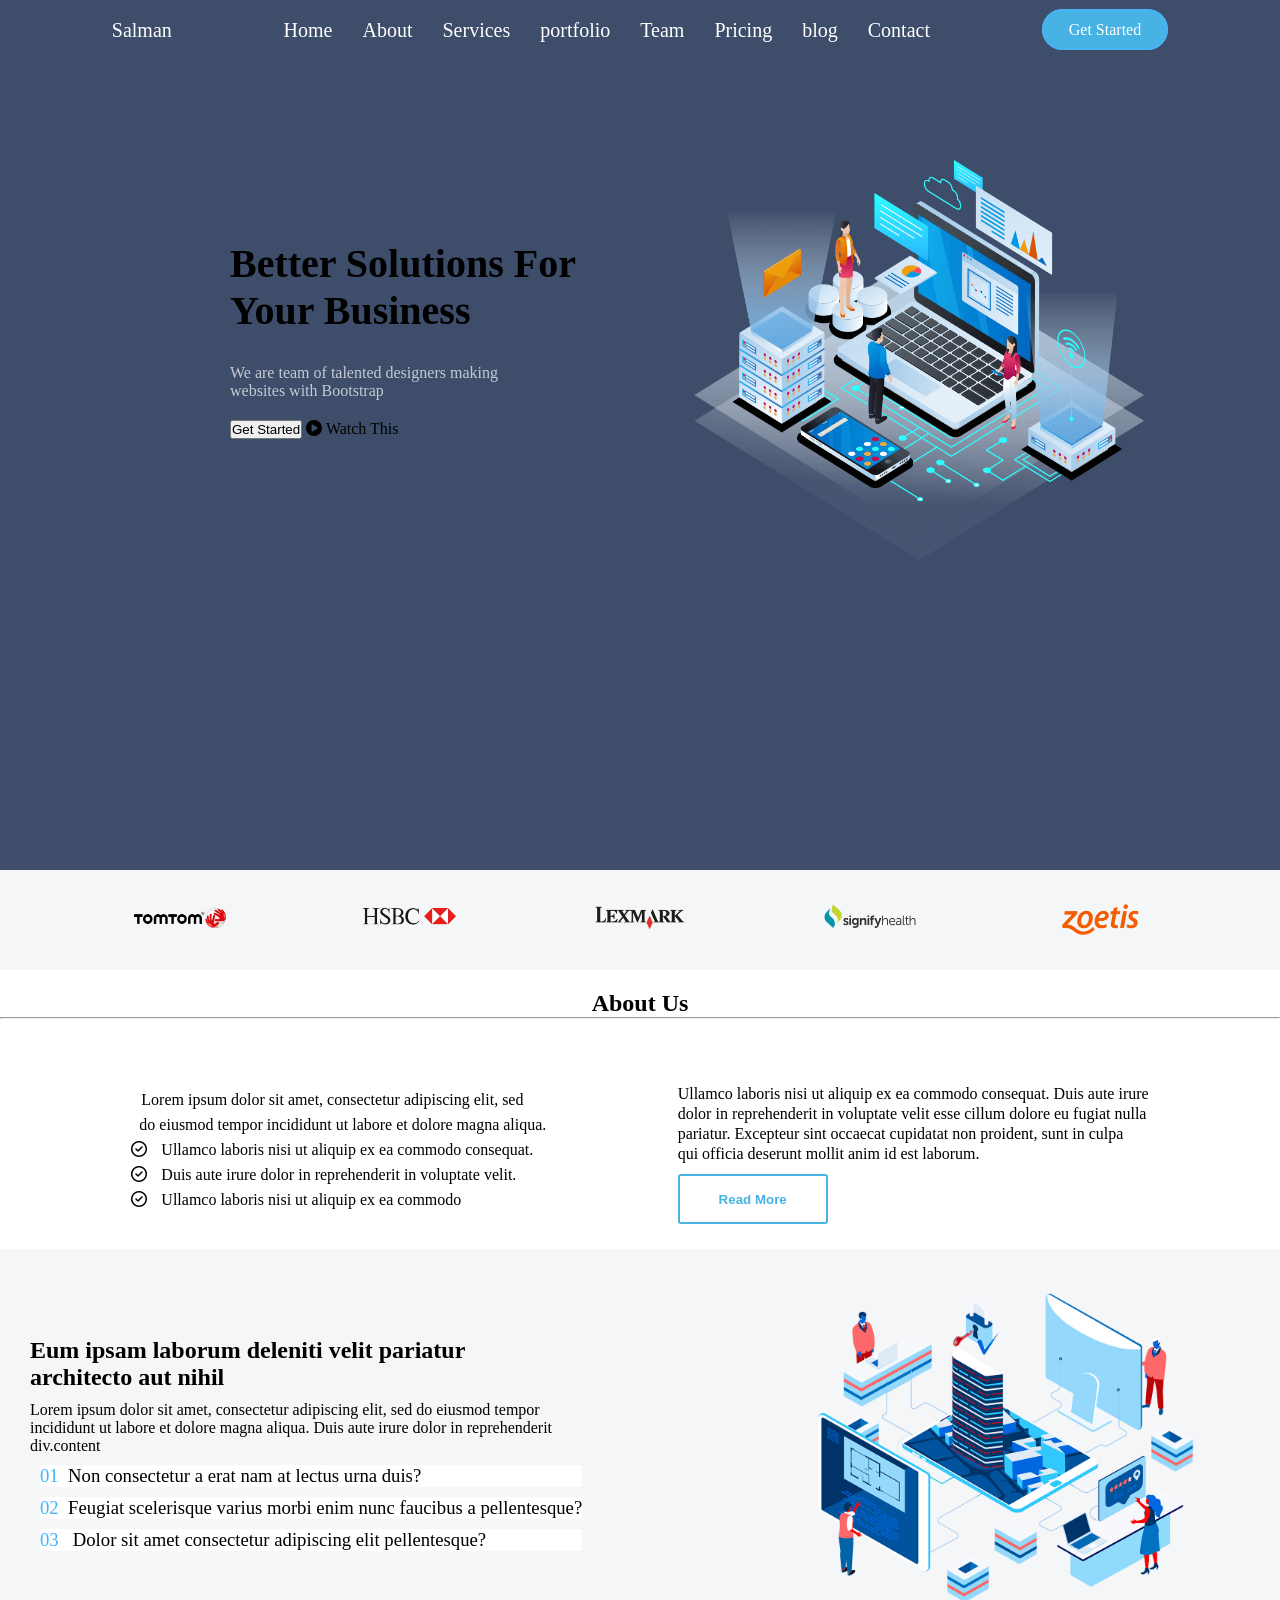
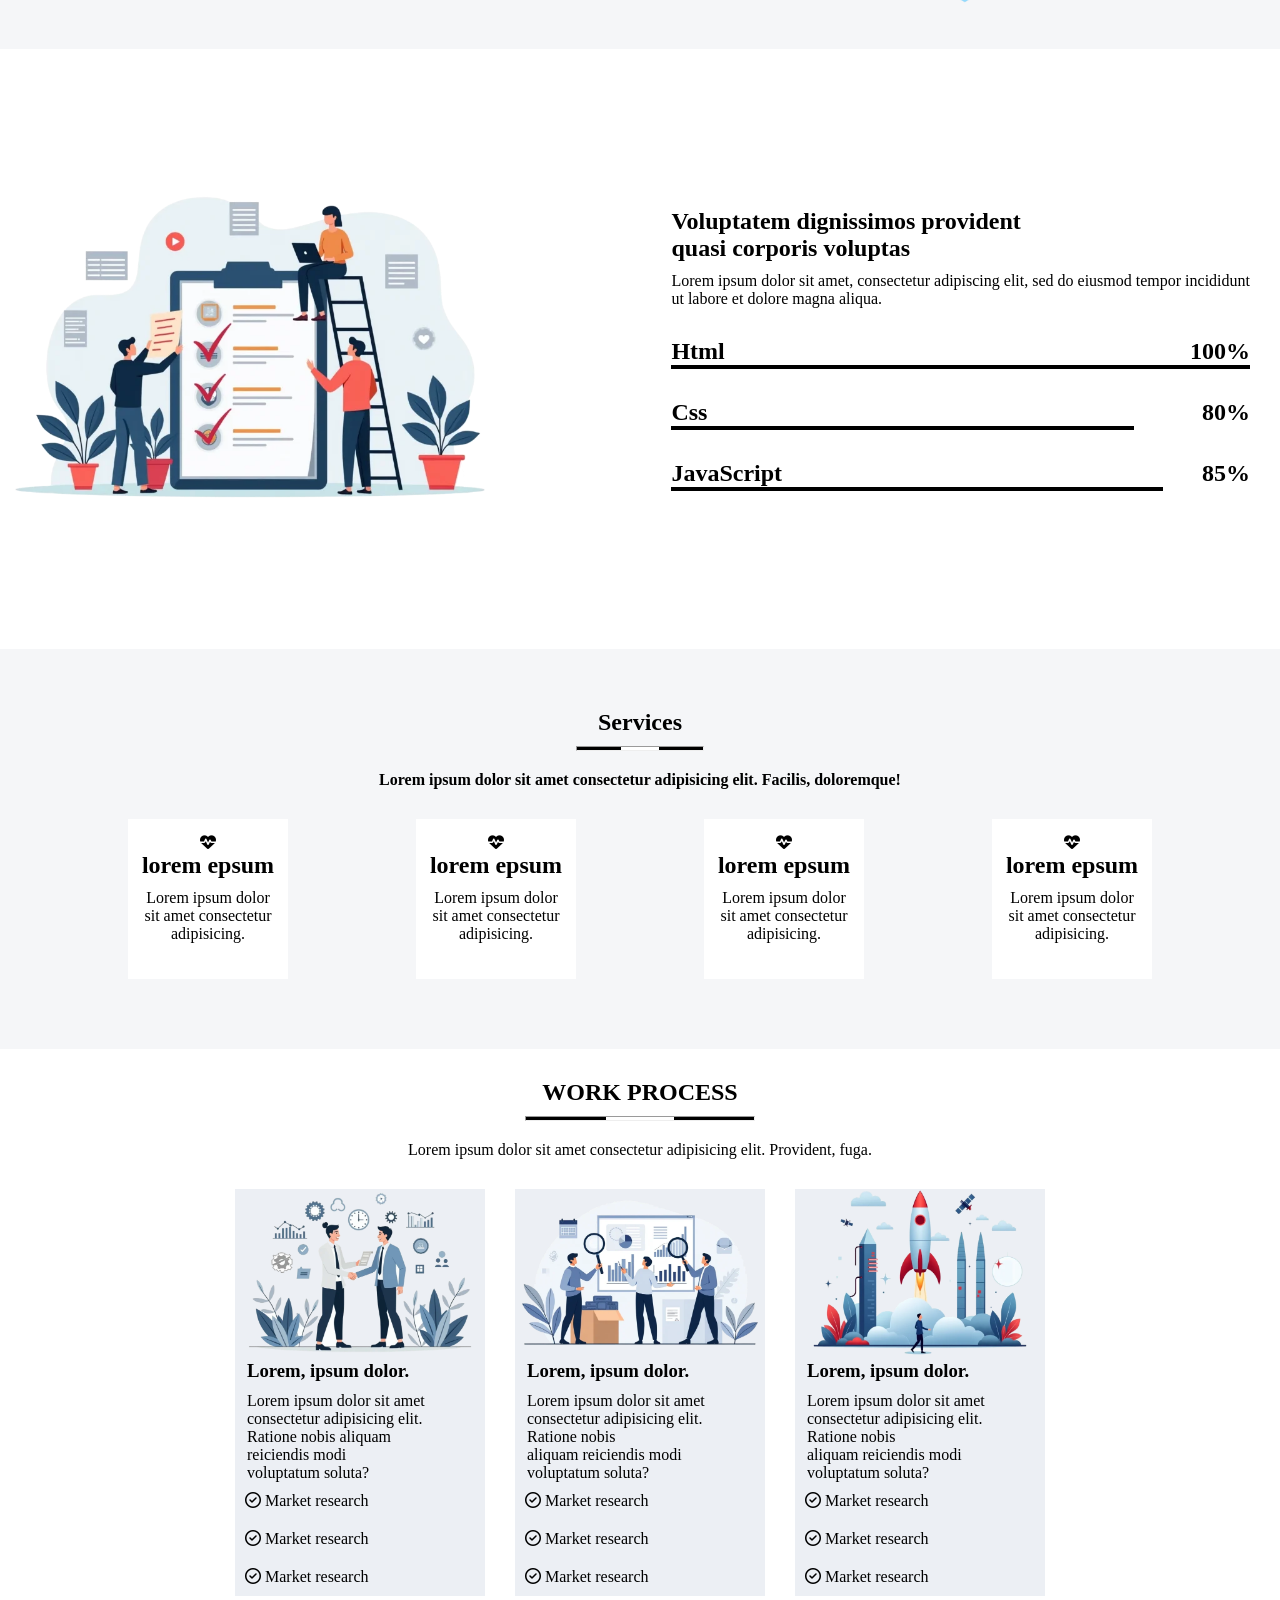
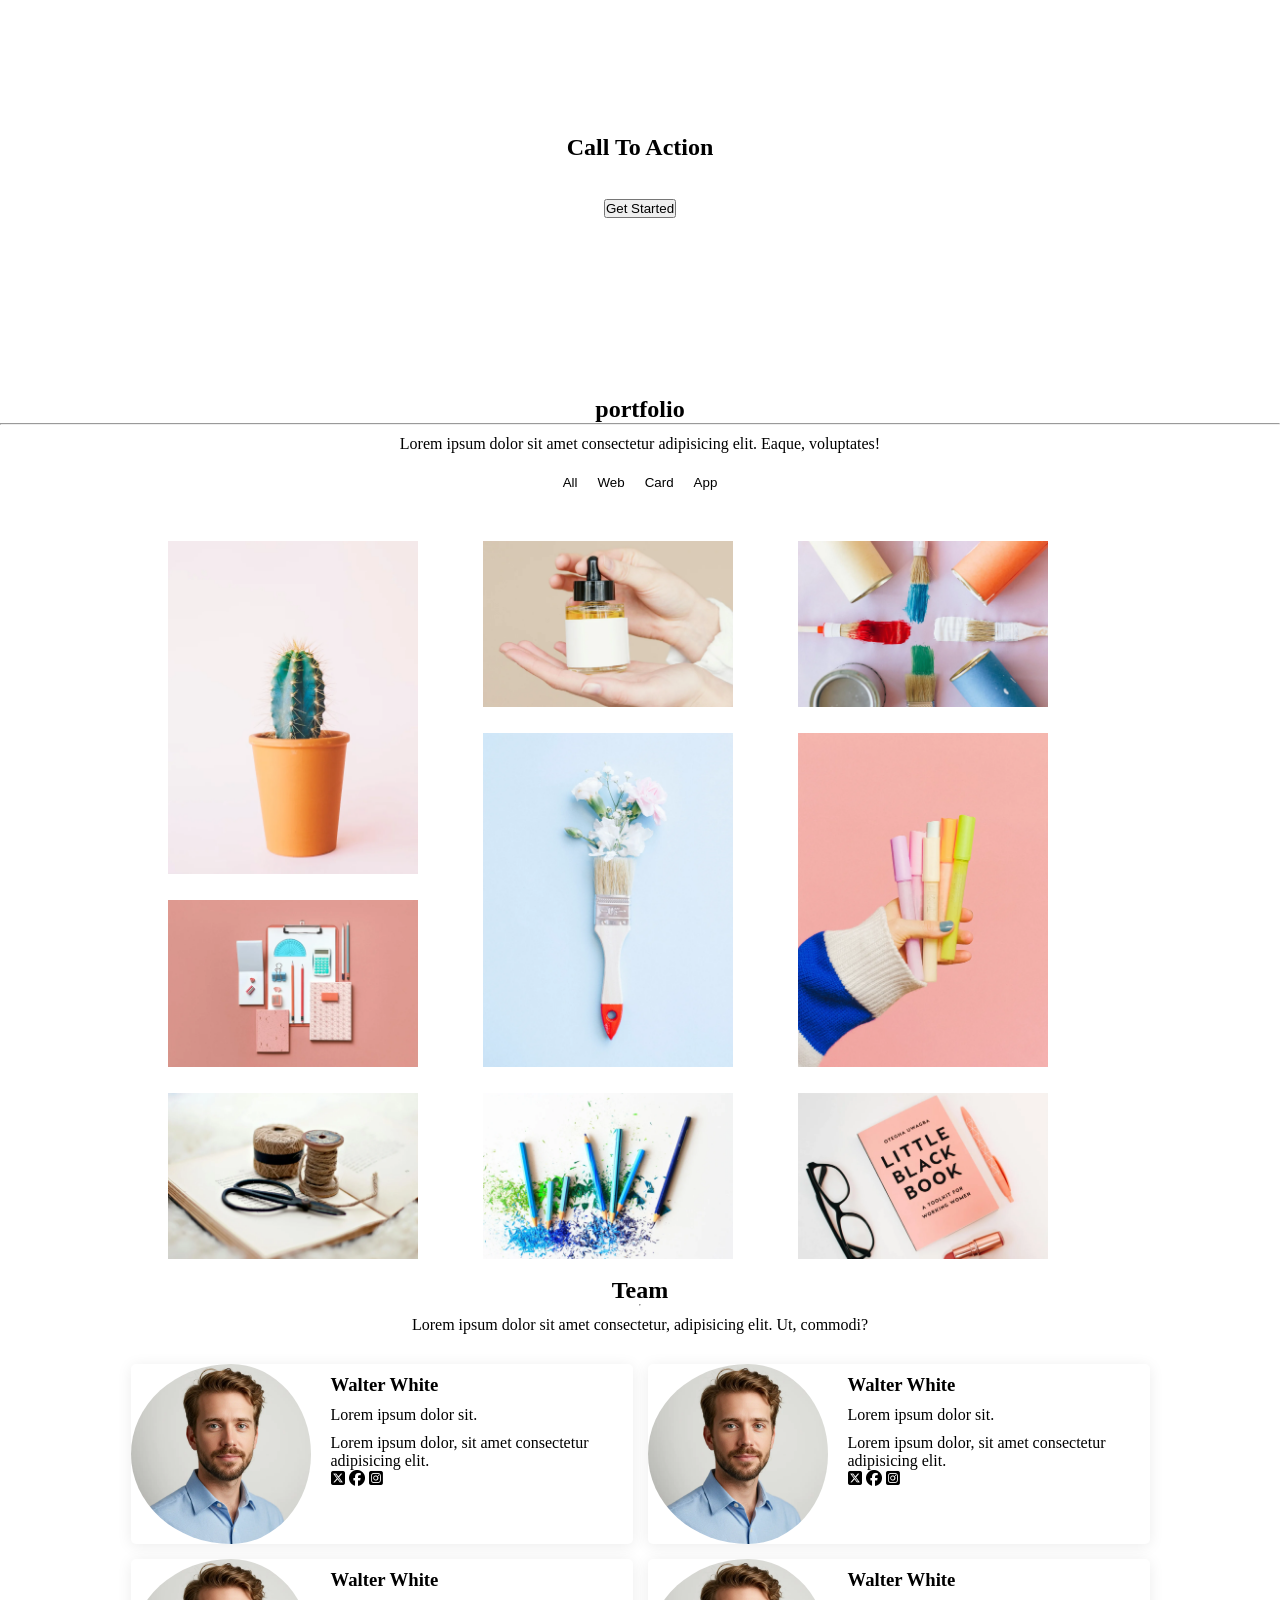
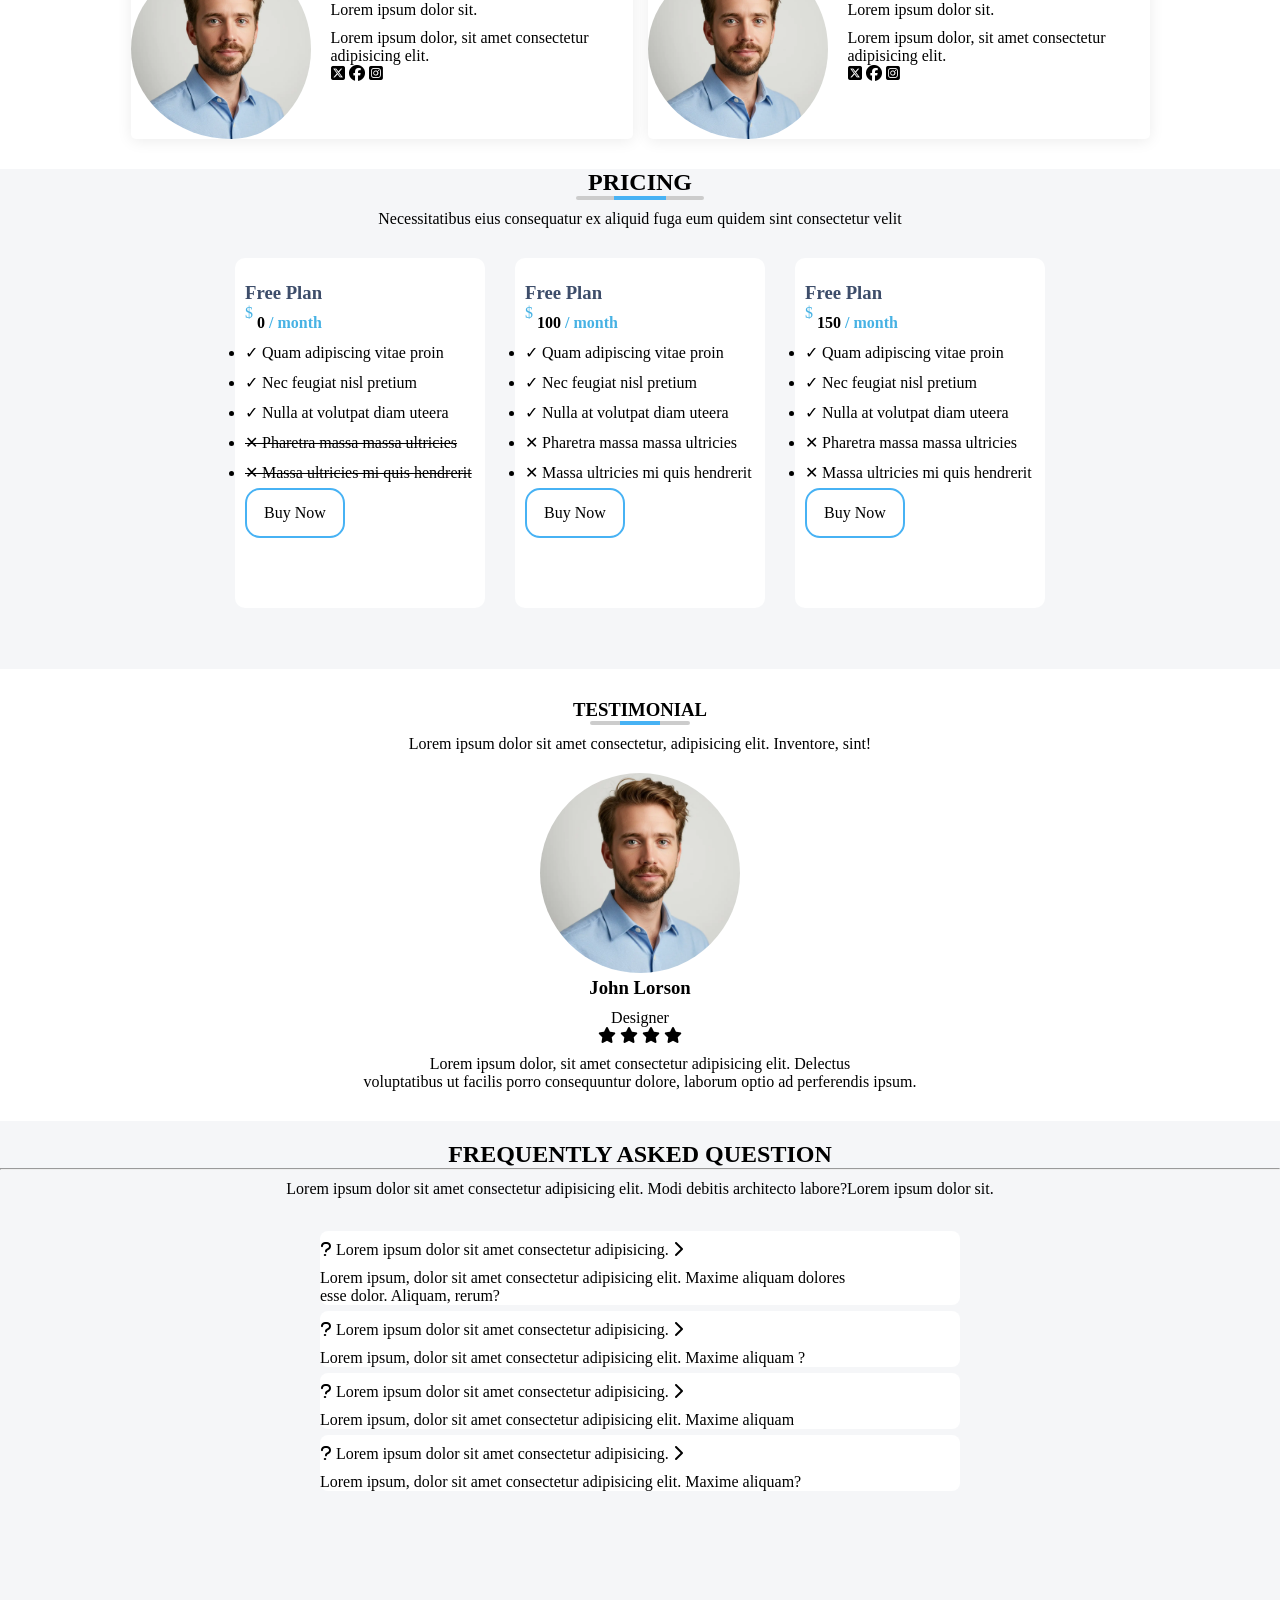
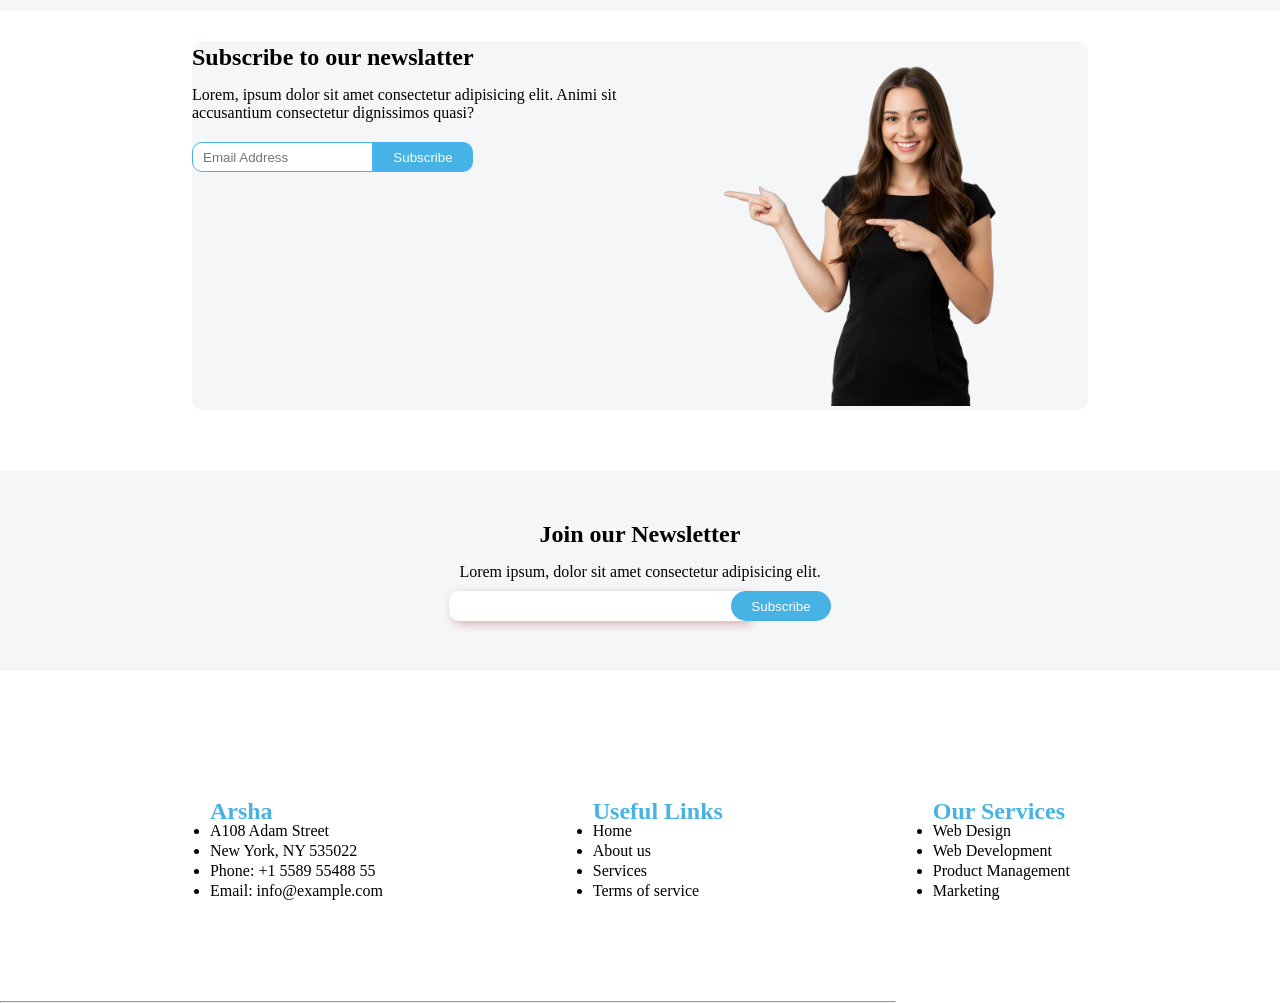
<file: index.html>
<!DOCTYPE html>
<html lang="en">

<head>
    <meta charset="UTF-8">
    <link rel="stylesheet" href="style.css">
    <meta name="viewport" content="width=device-width, initial-scale=1.0">
    <link rel="stylesheet" href="https://cdnjs.cloudflare.com/ajax/libs/font-awesome/6.5.2/css/all.min.css">

    <title>Document</title>
</head>

<body>
    <header class="site-header">

        <div class="container">
            <div class="header-wrapper">
                <div class="logo-section">
                    <a href="#" class="logo">
                        Salman
                    </a>
                </div>

                <nav class="main-nav">
                    <a href="#">Home</a>
                    <a href="#">About</a>
                    <a href="#">Services</a>
                    <a href="#">portfolio</a>
                    <a href="#">Team</a>
                    <a href="#">Pricing</a>
                    <a href="#">blog</a>
                    <a href="#">Contact</a>
                </nav>
                <div class="header-btn">
                    <a href="#" class="header-button">
                        Get Started
                    </a>
                </div>
            </div>
        </div>
    </header>
    <div class="hero-section">
        <div class="hero-container">
            <div class="hero-content">
                <h1>Better Solutions For <br> Your Business</h1>
                <p>We are team of talented designers making <br>websites with Bootstrap</p>
                <button class="hero-btn">Get Started</button>
                <i class="fa-solid fa-circle-play"></i>
                <span>Watch This </span>

            </div>
            <div class="hero-img1">
                <img src="img1.png" alt="" class="img-fliud">
            </div>
        </div>
    </div>

    <section class="clients">
        <div class="img-client">
            <img src="img1.webp" alt="">
        </div>
        <div class="img-client">
            <img src="img2.webp" alt="">
        </div>
        <div class="img-client">
            <img src="clients-3.webp" alt="">
        </div>
        <div class="img-client">
            <img src="clients-4.webp" alt="">
        </div>
        <div class="img-client">
            <img src="clients-5.webp" alt="">
        </div>
    </section>
    <div class="about">

    </div>

    <section class="aboutUs">
        <h1>About Us</h1>
        <hr>
        <div class="about-us-content">
            <div class="left-content">

                <span>Lorem ipsum dolor sit amet, consectetur adipiscing elit, sed <br>&ensp;do eiusmod tempor
                    incididunt ut labore et dolore magna aliqua.</span><br>
                <i class="fa-regular fa-circle-check"></i>
                <span>Ullamco laboris nisi ut aliquip ex ea commodo consequat.</span><br>
                <i class="fa-regular fa-circle-check"></i>
                <span>Duis aute irure dolor in reprehenderit in voluptate velit.</span><br>
                <i class="fa-regular fa-circle-check"></i>
                <span>Ullamco laboris nisi ut aliquip ex ea commodo</span>
            </div>
            <div class="right-content">
                <p>Ullamco laboris nisi ut aliquip ex ea commodo consequat. Duis aute irure <br> dolor in reprehenderit
                    in voluptate velit esse cillum dolore eu fugiat nulla <br> pariatur. Excepteur sint occaecat
                    cupidatat non proident, sunt in culpa <br> qui officia deserunt mollit anim id est laborum.</p>
                <button class="btn-read-More">Read More</button>
            </div>
        </div>
    </section>

    <section class="why-us">
        <div class="container-fluid">
            <h1>Eum ipsam laborum deleniti velit pariatur <br> architecto aut nihil</h1>
            <p style="font-weight: 100;">Lorem ipsum dolor sit amet, consectetur adipiscing elit, sed do eiusmod tempor
                <br> incididunt ut labore et dolore magna aliqua. Duis aute irure dolor in reprehenderit
            </p>
            div.content
            <div class="content1">
                <h3> <span>01</span>&nbsp; Non consectetur a erat nam at lectus urna duis?</h3>
            </div>
            <div class="content2">

                <h3><span>02</span>&nbsp; Feugiat scelerisque varius morbi enim nunc faucibus a pellentesque?</h3>
            </div>
            <div class="content3">
                <h3><span>03</span> &nbsp; Dolor sit amet consectetur adipiscing elit pellentesque?</h3>
            </div>
        </div>
        <div class="image">
            <img src="Img2.png" alt="" class="image1">
        </div>
    </section>

    <section id="skills">

        <div id="img">
            <img src="illustration-10.webp" alt="">
        </div>
        <div class="skill-bar">
            <h1>Voluptatem dignissimos provident <br> quasi corporis voluptas</h1>
            <p>Lorem ipsum dolor sit amet, consectetur adipiscing elit, sed do eiusmod tempor incididunt <br> ut labore
                et dolore magna aliqua.</p>
            <div class="skill">
                <div>
                    <div class="skill1">
                        <h2>Html</h2>
                        <h2>100%</h2>
                    </div>
                    <hr class="line" style="border: 2px solid black;">
                </div>
                <div>
                    <div class="skill1">
                        <h2>Css</h2>
                        <h2>80%</h2>
                    </div>
                    <hr class="line" style="border: 2px solid black; width: 80%;">
                </div>
                <div>
                    <div class="skill1">
                        <h2>JavaScript</h2>
                        <h2>85%</h2>
                    </div>
                    <hr class="line" style="border: 2px solid black; width: 85%;">
                </div>
            </div>

        </div>
    </section>

    <section id="services">
        <div id="container">
            <h1>Services</h1>
            <hr style=" width: 10%;
            margin-top: 10px;
    margin-left: auto;
    margin-right: auto; 
    height: 5px;
    background: linear-gradient(
        to right,
        black 0%,
        black 35%,
        rgb(255, 255, 255) 35%,
        rgb(255, 255, 255) 65%,
        black 55%,
        black 100%
    );
    ">
            <p style="margin-top: 10px; font-weight: 700;">Lorem ipsum dolor sit amet consectetur adipisicing elit.
                Facilis, doloremque!</p>
        </div>
        <div class="services_box">
            <div class="box-1">
                <div class="heart-icon">
                    <i class="fa-solid fa-heart-pulse"></i>
                    <h2>lorem epsum</h2>
                    <p>Lorem ipsum dolor <br>sit amet consectetur
                        <br> adipisicing.
                    </p>
                </div>
            </div>

            <div class="box-1">
                <div class="heart-icon">
                    <i class="fa-solid fa-heart-pulse"></i>
                    <h2>lorem epsum</h2>
                    <p>Lorem ipsum dolor <br>sit amet consectetur
                        <br> adipisicing.
                    </p>
                </div>
            </div>

            <div class="box-1">
                <div class="heart-icon">
                    <i class="fa-solid fa-heart-pulse"></i>
                    <h2>lorem epsum</h2>
                    <p>Lorem ipsum dolor <br>sit amet consectetur
                        <br> adipisicing.
                    </p>
                </div>
            </div>

            <div class="box-1">
                <div class="heart-icon">
                    <i class="fa-solid fa-heart-pulse"></i>
                    <h2>lorem epsum</h2>
                    <p>Lorem ipsum dolor <br>sit amet consectetur
                        <br> adipisicing.
                    </p>
                </div>
            </div>
        </div>
    </section>



    <section id="work-process">
        <h1 style="text-align: center;">WORK PROCESS</h1>
        <hr style=" width: 230px;
          margin-top: 10px;
    margin-left: auto;
    margin-right: auto; 
    height: 5px;
    color: rgb(204, 212, 230);
    background: linear-gradient(
        to right,
        black 0%,
        black 35%,
        white 35%,
        white 65%,
        black 55%,
        black 100%
    );
        ">
        <p style="text-align: center; padding-top: 20px;">Lorem ipsum dolor sit amet consectetur adipisicing elit.
            Provident, fuga.</p>


        <div class="aos-animate">

            <div class="img-pr">
                <img src="process-img1.webp" alt="" style="width: 250px;">
                <h3>Lorem, ipsum dolor.</h3>
                <p>Lorem ipsum dolor sit amet <br> consectetur adipisicing elit. <br> Ratione nobis aliquam <br>
                    reiciendis
                    modi <br> voluptatum soluta?</p>
                <div class="icon">
                    <i class="fa-regular fa-circle-check"></i>
                    <span>Market research</span>
                </div>
                <div class="icon">
                    <i class="fa-regular fa-circle-check"></i>
                    <span>Market research</span>
                </div>
                <div class="icon">
                    <i class="fa-regular fa-circle-check"></i>
                    <span>Market research</span>
                </div>
            </div>

            <div class="img-pr">
                <img src="process-img2.webp" alt="" style="width: 250px;">
                <h3>Lorem, ipsum dolor.</h3>
                <p>Lorem ipsum dolor sit amet <br> consectetur adipisicing elit. <br> Ratione nobis <br>aliquam
                    reiciendis
                    modi <br> voluptatum soluta?</p>
                <div class="icon">
                    <i class="fa-regular fa-circle-check"></i>
                    <span>Market research</span>
                </div>
                <div class="icon">
                    <i class="fa-regular fa-circle-check"></i>
                    <span>Market research</span>
                </div>
                <div class="icon">
                    <i class="fa-regular fa-circle-check"></i>
                    <span>Market research</span>
                </div>
            </div>

            <div class="img-pr">
                <img src="process-img3.webp" alt="" style="width: 250px;">
                <h3>Lorem, ipsum dolor.</h3>
                <p>Lorem ipsum dolor sit amet <br> consectetur adipisicing elit. <br> Ratione nobis <br> aliquam
                    reiciendis
                    modi <br> voluptatum soluta?</p>
                <div class="icon">
                    <i class="fa-regular fa-circle-check"></i>
                    <span>Market research</span>
                </div>
                <div class="icon">
                    <i class="fa-regular fa-circle-check"></i>
                    <span>Market research</span>
                </div>
                <div class="icon">
                    <i class="fa-regular fa-circle-check"></i>
                    <span>Market research</span>
                </div>
            </div>


        </div>
    </section>
    <section class="call-action">
        <div class="container">
            <h2>Call To Action</h2>
            <p class="para">
                Lorem ipsum dolor sit amet consectetur adipisicing elit.
            </p>
            <span> <button>Get Started</button> </span>
        </div>
    </section>
    <div class="portfolio">
        <h2>portfolio</h2>
        <hr>
        <p>Lorem ipsum dolor sit amet consectetur adipisicing elit. Eaque, voluptates!</p>
    </div>
    <section class="grid-flex">
        <div class="flex-info">
            <ul>
                <li><button>All</button></li>
                <li><button>Web</button></li>
                <li><button>Card</button></li>
                <li><button>App</button></li>
            </ul>
        </div>
        <div class="flex">
            <div class="column">
                <img src="App1.webp" alt="">
                <img src="App2.webp" alt="">
                <img src="App3.webp" alt="">
            </div>

            <div class="column">
                <img src="Product1.webp" alt="">
                <img src="Product2.webp" alt="">
                <img src="product3.webp" alt="">
            </div>

            <div class="column">
                <img src="Branding1.webp" alt="">
                <img src="Branding2.webp" alt="">
                <img src="Branding3.webp" alt="">
            </div>
        </div>
    </section>
    <section id="team">
        <div class="headingt">
            <h2>Team</h2>
            <hr>
            <p>Lorem ipsum dolor sit amet consectetur, adipisicing elit. Ut, commodi?</p>
        </div>
        <div class="member">
            <div class="member1">
                <div><img src="member1.webp"
                        style="width: 200px; height: auto; float: left; padding-right: 20px; border-radius: 50%;"
                        alt="">
                </div>
                <div class="data">
                    <h3>Walter White</h3>
                    <p>Lorem ipsum dolor sit.</p>
                    <p>Lorem ipsum dolor, sit amet consectetur adipisicing elit.</p>
                    <span>
                        <i class="fa-brands fa-square-x-twitter"></i>
                        <i class="fa-brands fa-facebook"></i>
                        <i class="fa-brands fa-square-instagram"></i>
                        <i class="fa-brands fa-square-linkedin"></i>
                    </span>
                </div>
            </div>

            <div class="member1">
                <img src="member1.webp"
                    style="width: 200px; height: auto; float: left; padding-right: 20px; border-radius: 50%;" alt="">
                <div class="data">
                    <h3>Walter White</h3>
                    <p>Lorem ipsum dolor sit.</p>
                    <p>Lorem ipsum dolor, sit amet consectetur adipisicing elit.</p>
                    <span>
                        <i class="fa-brands fa-square-x-twitter"></i>
                        <i class="fa-brands fa-facebook"></i>
                        <i class="fa-brands fa-square-instagram"></i>
                        <i class="fa-brands fa-square-linkedin"></i>
                    </span>
                </div>
            </div>

            <div class="member1">
                <img src="member1.webp"
                    style="width: 200px; height: auto; float: left; padding-right: 20px; border-radius: 50%;" alt="">
                <div class="data">
                    <h3>Walter White</h3>
                    <p>Lorem ipsum dolor sit.</p>
                    <p>Lorem ipsum dolor, sit amet consectetur adipisicing elit.</p>
                    <span>
                        <i class="fa-brands fa-square-x-twitter"></i>
                        <i class="fa-brands fa-facebook"></i>
                        <i class="fa-brands fa-square-instagram"></i>
                        <i class="fa-brands fa-square-linkedin"></i>
                    </span>
                </div>
            </div>

            <div class="member1">
                <img src="member1.webp"
                    style="width: 200px; height: auto; float: left; padding-right: 20px; border-radius: 50%;" alt="">
                <div class="data">
                    <h3>Walter White</h3>
                    <p>Lorem ipsum dolor sit.</p>
                    <p>Lorem ipsum dolor, sit amet consectetur adipisicing elit.</p>
                    <span>
                        <i class="fa-brands fa-square-x-twitter"></i>
                        <i class="fa-brands fa-facebook"></i>
                        <i class="fa-brands fa-square-instagram"></i>
                        <i class="fa-brands fa-square-linkedin"></i>
                    </span>
                </div>
            </div>

        </div>
    </section>

    <section class="pricing">
        <div class="section-title">
            <h2>PRICING</h2>
            <hr>
            <p>
                Necessitatibus eius consequatur ex aliquid fuga eum quidem
                sint consectetur velit
            </p>
        </div>

        <div class="pricing-container">

            <div class="pricing-card">
                <h3>Free Plan</h3>

                <div class="price">
                    <span>$</span>
                    <strong>0</strong>
                    <strong>/ month</strong>
                </div>

                <ul>
                    <li>✓ Quam adipiscing vitae proin</li>
                    <li>✓ Nec feugiat nisl pretium</li>
                    <li>✓ Nulla at volutpat diam uteera</li>
                    <li style="text-decoration: line-through;">✕ Pharetra massa massa ultricies</li>
                    <li style="text-decoration: line-through;">✕ Massa ultricies mi quis hendrerit</li>
                </ul>

                <a href="#" class="buy-button">Buy Now</a>

            </div>

            <div class="pricing-card">
                <h3>Free Plan</h3>

                <div class="price">
                    <span>$</span>
                    <strong>100</strong>
                    <strong>/ month</strong>
                </div>

                <ul>
                    <li>✓ Quam adipiscing vitae proin</li>
                    <li>✓ Nec feugiat nisl pretium</li>
                    <li>✓ Nulla at volutpat diam uteera</li>
                    <li>✕ Pharetra massa massa ultricies</li>
                    <li>✕ Massa ultricies mi quis hendrerit</li>
                </ul>

                <a href="#" class="buy-button">Buy Now</a>

            </div>

            <div class="pricing-card">
                <h3>Free Plan</h3>

                <div class="price">
                    <span>$</span>
                    <strong>150</strong>
                    <strong>/ month</strong>
                </div>

                <ul>
                    <li>✓ Quam adipiscing vitae proin</li>
                    <li>✓ Nec feugiat nisl pretium</li>
                    <li>✓ Nulla at volutpat diam uteera</li>
                    <li>✕ Pharetra massa massa ultricies</li>
                    <li>✕ Massa ultricies mi quis hendrerit</li>
                </ul>

                <a href="#" class="buy-button">Buy Now</a>

            </div>
        </div>
    </section>

    <section class="testimonial">
        <div class="section-title">
            <h3>TESTIMONIAL</h3>
            <hr>
            <p>Lorem ipsum dolor sit amet consectetur, adipisicing elit. Inventore, sint!</p>
        </div>
        <div class="testimonial-card">
            <div>
                <img src="employee1.webp" alt="">
                <h3>John Lorson</h3>
                <p>Designer</p>
                <span>
                    <i class="fa-solid fa-star"></i>
                    <i class="fa-solid fa-star"></i>
                    <i class="fa-solid fa-star"></i>
                    <i class="fa-solid fa-star"></i>
                </span>
                <p>Lorem ipsum dolor, sit amet consectetur adipisicing elit.
                    Delectus <br>voluptatibus ut facilis porro consequuntur dolore, laborum optio ad perferendis ipsum.
                </p>
            </div>
        </div>
    </section>
    <section class="question">
        <div class="question-title">
            <h2>FREQUENTLY ASKED QUESTION</h2>
            <hr>
            <p>Lorem ipsum dolor sit amet consectetur adipisicing elit. Modi debitis architecto labore?Lorem ipsum dolor
                sit.</p>
        </div>
        <div class="accordian" id="myAccordian">
            <div class="accordianitem">
                <p>
                    <i class="fa-solid fa-question"></i>
                    Lorem ipsum dolor sit amet consectetur adipisicing.
                    <i class="fa-solid fa-chevron-right"></i>
                </p>
                <p>Lorem ipsum, dolor sit amet consectetur adipisicing elit. Maxime aliquam dolores <br>esse dolor.
                    Aliquam, rerum?</p>
            </div>
            <div class="accordianitem">
                <p>
                    <i class="fa-solid fa-question"></i>
                    Lorem ipsum dolor sit amet consectetur adipisicing.
                    <i class="fa-solid fa-chevron-right"></i>
                </p>
                <p>Lorem ipsum, dolor sit amet consectetur adipisicing elit. Maxime aliquam ?</p>
            </div>
            <div class="accordianitem">
                <p>
                    <i class="fa-solid fa-question"></i>
                    Lorem ipsum dolor sit amet consectetur adipisicing.
                    <i class="fa-solid fa-chevron-right"></i>
                </p>
                <p>Lorem ipsum, dolor sit amet consectetur adipisicing elit. Maxime aliquam </p>
            </div>
            <div class="accordianitem">
                <p>
                    <i class="fa-solid fa-question"></i>
                    Lorem ipsum dolor sit amet consectetur adipisicing.
                    <i class="fa-solid fa-chevron-right"></i>
                </p>
                <p>Lorem ipsum, dolor sit amet consectetur adipisicing elit. Maxime aliquam?</p>
            </div>
        </div>
    </section>
    <section class="subscribe">
        <div class="subscribe-content">
            <div class="content">
                <h1>Subscribe to our newslatter</h1>
                <p style="color: black;">Lorem, ipsum dolor sit amet consectetur adipisicing elit. Animi sit accusantium
                    consectetur dignissimos quasi?</p>
                <div class="subscribe-form">
                    <input type="text" name="btn" id="btn" placeholder="Email Address">
                    <span><button>Subscribe</button></span>
                </div>
            </div>
            <div class="img">
                <img src="girl1.webp" alt="">
            </div>
        </div>
    </section>

    <section class="ourletters">
        <h2>Join our Newsletter</h2>
        <p>Lorem ipsum, dolor sit amet consectetur adipisicing elit.</p>
        <span>
            <input type="text" placeholder="">
            <button>Subscribe</button>
        </span>
    </section>

    <footer>
        <section id="footer">
            <div class="card1">
                <h2>Arsha</h2>
                <ul>
                    <li>A108 Adam Street </li>
                    <li> New York, NY 535022 </li>
                    <li> Phone: +1 5589 55488 55 </li>
                    <li>Email: info@example.com</li>
                </ul>
            </div>

            <div class="card2">
                <h2>Useful Links</h2>
                <ul>
                    <li>Home</li>
                    <li>About us </li>
                    <li>Services </li>
                    <li>Terms of service</li>
                </ul>
            </div>
            <div class="card3">
                <h2>Our Services</h2>
                <ul>
                    <li>
                        <a href="#">Web Design</a>
                    </li>
                    <li>
                        <a href="#"> Web Development</a>
                    </li>
                    <li>
                        <a href="#">Product Management</a>
                    </li>
                    <li>
                        <a href="#">Marketing</a>
                    </li>
                </ul>
            </div>

        </section>
        <hr>
    </footer>
</body>

</html>
</file>
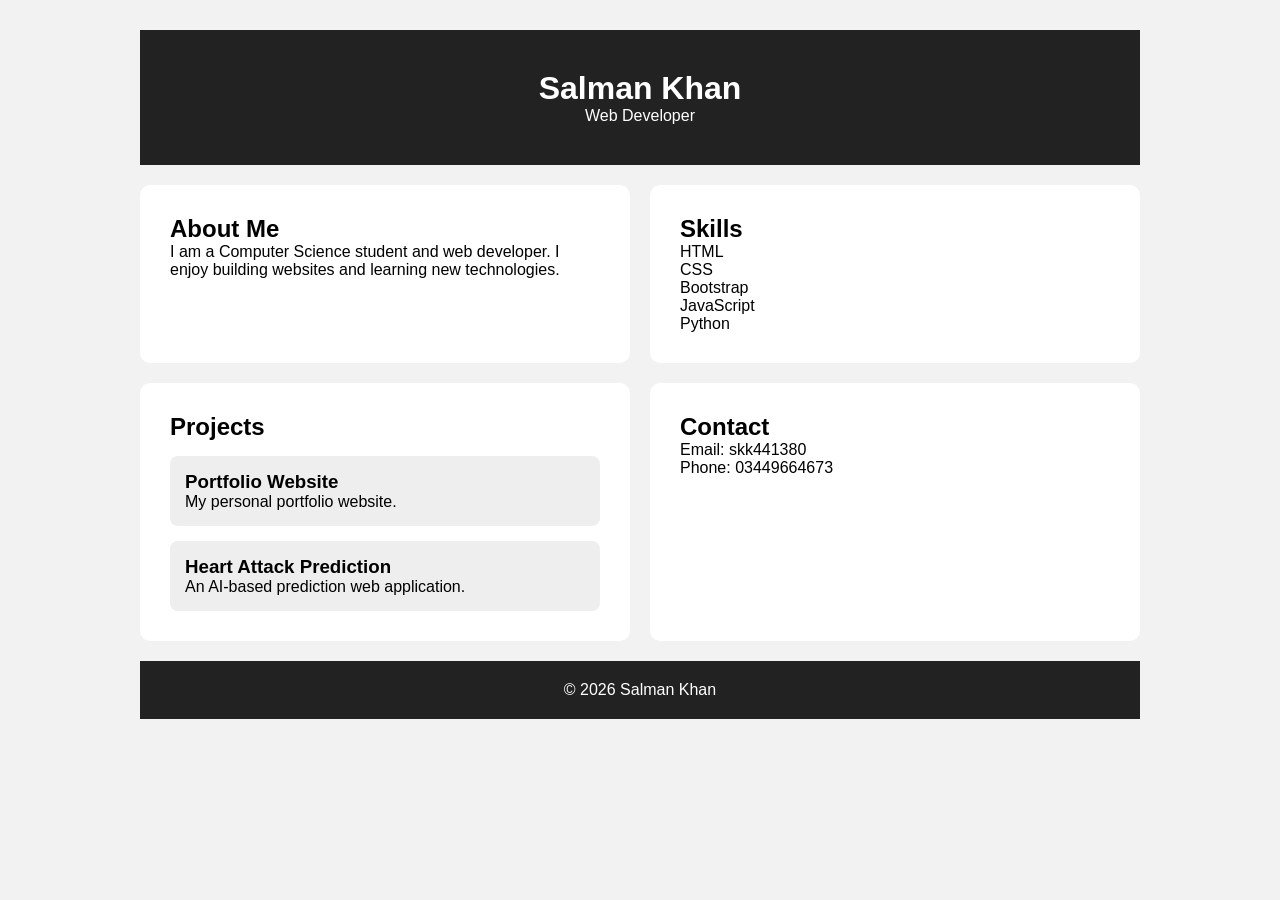
<file: grid.html>
<!DOCTYPE html>
<html lang="en">
<head>
    <meta charset="UTF-8">
    <meta name="viewport" content="width=device-width, initial-scale=1.0">
    <title>My Portfolio</title>
    <link rel="stylesheet" href="style1.css">
</head>

<body>

    <div class="portfolio">

        <header>
            <h1>Salman Khan</h1>
            <p>Web Developer</p>
        </header>

        <section class="about">
            <h2>About Me</h2>
            <p>
                I am a Computer Science student and web developer.
                I enjoy building websites and learning new technologies.
            </p>
        </section>

        <section class="skills">
            <h2>Skills</h2>
            <p>HTML</p>
            <p>CSS</p>
            <p>Bootstrap</p>
            <p>JavaScript</p>
            <p>Python</p>
        </section>

        <section class="projects">
            <h2>Projects</h2>

            <div class="project-card">
                <h3>Portfolio Website</h3>
                <p>My personal portfolio website.</p>
            </div>

            <div class="project-card">
                <h3>Heart Attack Prediction</h3>
                <p>An AI-based prediction web application.</p>
            </div>
        </section>

        <section class="contact">
            <h2>Contact</h2>
            <p>Email: skk441380</p>
            <p>Phone: 03449664673</p>
        </section>

        <footer>
            <p>© 2026 Salman Khan</p>
        </footer>

    </div>

</body>
</html>
</file>
<file: style.css>
*{
    margin: 0px;
    padding: 0px;
    box-sizing: border-box;
    color: black;
}
.site-header{
     position: sticky;
    top: 0px;
    right: 0px;
    background-color: #3d4d6a;
}
.header-wrapper{
    display: flex;
    align-items: center; 
    justify-content: space-evenly;
    height: 60px;
}
.logo-section a{
   color: white;
   text-decoration: none;
   font-size: 20px;
}
.main-nav{
   display: flex;
   gap: 30px;
}
.main-nav a{
    text-decoration: none;
    color: white;
    font-size: 20px;
}
.header-btn a{
    text-decoration: none;
    background-color: #47b2e4;
    border: 2px solid #47b2f4;
    border-radius: 30px;
    color: white;
    padding: 10px 25px;
    
}
.hero-section{
    background-color: #3d4d6a;
    height: 90vh;
    padding: 100px;
}
.hero-container{
    display: flex;
}
.hero-content {
    width: 55%;
    padding-left: 70px;
    padding-top: 60px;
    height: 60vh;
}
.hero-content h1{
    font-size: 40px;
    margin: 20px;
    padding-left: 40px;
}
.hero-content p{
    color: rgba(255, 255, 255, 0.7);
    margin: 20px;
    padding-left:40px;
}
.hero-img1{
    width: 40%;

}
.hero-img1 img {
    width: 450px;
    height: 400px;
}
.hero-btn{
    padding-left: 30p;
} 
.hero-btn{
    margin-left: 60px;
}

@media(max-width:393px)
{
    .hero-container{
        display: block;
        align-items: center;
    }
    
        .hero-content {
    width: 100%;
    padding-left: 20px;
    padding-top: 20px;
    height: 50%;

    }
}
/* client section */

.clients{
    display: flex;
    justify-content: space-evenly;
    height: 100px;
    align-items: center;
    background-color: #f5f6f8;

}
.clients img{
    width: 100px;
    height: auto;
}

/* about section */
.aboutUs h1{
    padding-top: 20px;
    text-align: center;
    color: black;
}
.about-us-content{
    display: flex;
    justify-content: space-evenly;
    height: 200px;
    margin-top: 30px;
    align-items: center;
    
}
.left-content span{
     color: black;
    line-height: 25px;
    margin-left: 10px;
    
}
.left-content i{
    color: black;
    display: inline-block;
}
.right-content p,button{
    color: black;
}
.right-content p{
  line-height: 20px;

}
.right-content .btn-read-More{
    height: 50px;
    width: 150px;
    margin-top: 10px;
    color: #47b2e4;
    font-weight: bold;
    background-color: white;
   border: 2px solid #47b2e4;
   border-radius: 3px;
}
.right-content .btn-read-More:hover{
    background-color: #47b2e4;
    color: white;
}

/* Why us content */
.why-us{
    height: 400px;
    background-color: rgb(245, 246, 248);
    display: flex ;
    justify-content: space-between;
    align-items: center;
    gap: 20px;

}
.container-fluid{
    padding-left: 30px;
}
.image1{
    width: 500px;
    height: auto;
    padding-right: 50px;
}
.content1,.content2,.content3{
    background-color: white;
    margin: 10px;
    
}
.content1 h3{
    font-weight: 100;
}
.content2 h3{
    font-weight: 100;
}
.content3 h3{
    font-weight: 100;
}
.content1 span{
    color: #47b2f4;
}
.content2 span{
    color: #47b2f4;
}
.content3 span{
    color: #47b2f4;
}

/* skill section */
#img img{
    width: 500px;
}
#skills
{
    display: flex;
  justify-content: space-between;
    height: 600px;
    /* border: 2px solid black; */
    align-items: center;
    padding-right: 30px;
}
.skill div{
    margin-top: 30px;
}
.skill .skill1{
    display: flex;
    justify-content: space-between;
}
#container{
    text-align: center;
}

.services_box{
    margin-top: 30px;
    display: flex;
    justify-content: space-evenly;
}

#services{
    background-color: rgb(245, 246, 248);
    height: 400px;
    padding-top: 60px;

}
.services_box div.box-1{
 background-color: #ffffff;
 height: 10em;
 width: 10em;
 text-align: center;
 padding-top: 15px;
}
.box-1 {
    transition: transform 0.3s ease;
}

.box-1:hover{
    transform: translateY(-10px);
    background-color: #3d4d6a;

}
.box-1:hover h2,
.box-1:hover p {
    color:#47b2e4;
}

.aos-animate{
    display: flex;
    justify-content: center;
    gap: 30px;
    padding-top: 30px;
}
.aos-animate .img-pr{
    background-color: #eceff4;
}
#work-process{

    padding-top: 30px;
}
.img-pr div{
    padding: 10px;
}
.img-pr p,
.img-pr h3{
    line-height: 20 px;
    padding-left: 12px;
}

.call-action {
    height: 300px;
    background-image: url("iframe.webp");
    background-size: cover;
    background-position: center;
    background-attachment: fixed;
    margin-top: 30px;
    display: flex;
    align-items: center;
    justify-content: center;
    
    text-align: center;
    
}

.container h2{
    
    padding-bottom: 10px ;
    }
 .call-action .container .para{
    color: white;
 }
 .portfolio{
    text-align: center;
    margin-top: 30px;
    padding-top: 20px;
 }
 .portfolio h2,p{
    padding-top: 20px;
 }
 .flex-info ul li button{
    border: none;
    background-color: white;
}
.flex-info ul li button:hover{
    width: 50px;
    height: 50px;
    background-color: #47b2f4;
    border: none;
    border-radius: 10px;
}
.flex-info ul {
    padding: 20px;
    display: flex;
    justify-content: center;
    gap: 20px;
    height: 30px;
    padding-bottom: 60px;
}

.flex-info ul li {
    list-style-type: none;
    border: none;
}

.flex-info ul li a {
    text-decoration: none;
    height: 100px;
    width: 100px;
}
.flex-info ul li a:hover{
    background-color: #47b2f4;
    border-radius: 4px;
    
}

.flex {
    display: flex;
    flex-wrap: wrap;
    padding: 0px 10px;
    /* border: 2px solid black; */
    justify-content: center;
}
.column {
  flex: 25%;
  max-width: 25%;
}
.column img {
  margin-top: 8px;
  vertical-align: middle;
  width: 250px;
  padding-bottom: 18px;
}
.column img:hover {
    transform: translateY(-10px);
}
.headingt{
    display: flex;
    flex-direction: column;
    align-items: center;
}
.member{
    display: flex;
    flex-wrap: wrap;
    gap: 15px;
    padding-top: 30px;
    justify-content: center;
    align-items: center;
  
}
.member1 {
    width: calc(40% - 10px);
    box-sizing: border-box; 
    background-color: white;
     box-shadow: 0 2px 15px rgba(0, 0, 0, 0.08);
    border-radius: 5px;
    display: flex;
    justify-content: center;
    min-height: 160px;
}
.member1 h3,p{
    padding-top: 10px;
    /* padding: 20px; */
    /* line-height: 15px; */
}
.pricing{
    background-color: rgb(245, 246, 248);
    height: 500px;
}
.pricing .section-title{
    text-align: center;
    margin-top: 30px;
}
.pricing .section-title hr{
    width: 10%;
    margin-left: auto;
    margin-right: auto;
    height: 4px;

    border-radius: 30px;
    background: linear-gradient(
        to right,
        #ccc 0%,
        #ccc 30%,
        #47b2f4 30%,
        #47b2f4 70%,
        #ccc 70%,
        #ccc 100%
    );
}
.pricing .pricing-container{
    margin-top: 30px;
    display: flex;
    justify-content: center;
    gap: 30px;
}

.pricing-container .pricing-card{
    background-color: #ffffff;
    width: 250px;
    height: 350px;
    padding-left: 10px;
    padding-top: 20px;
    line-height: 30px;
    border-radius: 10px;
}
.pricing-card ul li{
    color: black;
}
.pricing-container .pricing-card a{
    display: inline-block;
    border: 2px solid #47b2f4;
    text-decoration: none;
    width: 100px;
    height: 50px;
    text-align: center;
    padding-top: 8px;
    border-radius: 15px;
}
.pricing-container .pricing-card a:hover{
    background-color: #47b2e4;
    border: none;
    color: black;
}
.pricing-container .pricing-card h3{
    color:#3d4d6a;
}

.pricing-container .pricing-card .price span{
    color: #47b2e4;
    position: relative;
    top: -10px;
}
.pricing-container .pricing-card .price strong:last-child{
    color: #47b2e4;
}
/* testimonial section */

.section-title{
    text-align: center;
    margin-top: 30px    ;
}
.section-title hr{
    width: 100px;
    margin-left: auto;
    margin-right: auto;
    height: 4px;
    border: none;
    border-radius: 10px;
    background: linear-gradient(
        to right,
         #ccc 0%,
        #ccc 30%,
        #47b2f4 30%,
        #47b2f4 70%,
        #ccc 70%,
        #ccc 100%
    );
}
.testimonial-card img{
    width: 200px;
    height: auto;
    border-radius: 50%;
}
.testimonial-card div{
    text-align: center;
    margin-top: 20px;
}
.question{
    background-color: rgb(245, 246, 248);
    height: 490px;
    margin-top: 20px;
}
.question-title{
    padding-top: 20px;
    text-align: center;
    margin-top: 30px;
    padding-bottom: 30px;
}
#myAccordian{
    display: flex;
    flex-direction: column;
    align-items: center;
}
#myAccordian .accordianitem{
    margin: 3px;
    width: 50%;
    border-radius: 8px;
    background-color: #ffffff;
}

/* subscribe section */
.subscribe{
    height: 400px;
    /* border: 2px solid black; */
    width: 100%;
    margin-top: 30px;
}
.subscribe-content{
    width: 70%;
    background-color: rgb(245, 246, 248);
    margin-left: auto;
    margin-right: auto  ;
    border-radius: 10px;
    display: flex;
    /* padding-top: 20px; */
}
.subscribe-content .content{
    display: flex;
    flex-direction: column;
    /* background-color: #ccc; */
    width: 50%;
    box-sizing: border-box;
    /* padding-top: 50px; */
    /* line-height: 15px; */
    
}
.subscribe-content .content h3,
.subscribe-content .content p {
    margin-left: 0;
    margin-right: 0;
}
.subscribe-content .content {
    margin-top: 3px;
    margin-bottom: 0px;
}
.subscribe-form {
    display: flex;
    align-items: center;
}
.subscribe-content .content h1 {
    margin: 0 0 5px 0;
}

.subscribe-content .content p {
    margin: 0 0 20px 0;
}
.subscribe-content .content input{
    border: 1px solid #47b2f4;
    height: 30px;
    border-top-left-radius: 10px;
    border-bottom-left-radius: 10px;
    padding-left: 10px;

}
.subscribe-content .content button{
     border: 2px solid #47b2f4;
    height: 30px;
    background-color: #47b2e4;
    color: white;
    border-top-right-radius: 10px;
    border-bottom-right-radius: 10px;
    width: 100px;

}
.subscribe-content img{
    width: 300px;
    height: auto;
    margin-left: 70px;
    padding-top: 15px;
}

.ourletters{
    text-align: center;
    display: flex;
    flex-direction: column;
    height: 200px;
    justify-content: center;
    margin-top: 30px;
    background-color: rgb(245, 246, 248);
   }
.ourletters h2{
     margin: 0px 0px 5px 0px;
}
.ourletters p{
    margin: 0px 0px 10px 0px;
}
.ourletters input{
    width: 300px;
    border: none;
    background-color: #ffffff;
    height: 30px;
    border-top-left-radius: 10px;
    border-bottom-left-radius: 10px;
     box-shadow: 3px 3px 10px rgba(169, 69, 69, 0.4);
     padding-left: 10px;
}
.ourletters span{
    display: flex;
    justify-content: center;
}
.ourletters button{
    border-radius: 30px;
    position: relative;
    margin-left:-18px;
    width: 100px;
    border: none;
    background-color: #47b2e4;
    color: rgb(255, 253, 253);
}
#footer{
    display: flex;
    justify-content: space-evenly;
    margin-top: 30px;
    line-height: 20px;
    height: 300px;
    align-items: center;
}
.card1 h2,.card2 h2,.card3 h2{
    color: #47b2e4;
}
.card3 a{
    text-decoration: none;
}
.card1 ul li,.card2 ul li{
    color: black;
}
footer hr{
    width: 70%;
}


/* =================================
   RESPONSIVE DESIGN
   ================================= */


/* ---------- TABLET ---------- */

@media (max-width: 992px) {

    /* Header */
    .header-wrapper {
        height: 70px;
        justify-content: space-between;
        padding: 0 20px;
    }

    .main-nav {
        gap: 15px;
    }

    .main-nav a {
        font-size: 14px;
    }

    .logo-section a {
        font-size: 18px;
    }

    .header-btn a {
        padding: 8px 18px;
        font-size: 14px;
    }


    /* Hero */
    .hero-section {
        padding: 60px 30px;
        height: auto;
    }

    .hero-content {
        width: 50%;
        padding-left: 20px;
    }

    .hero-content h1 {
        font-size: 35px;
        padding-left: 10px;
    }

    .hero-content p {
        padding-left: 10px;
    }

    .hero-img1 {
        width: 50%;
    }

    .hero-img1 img {
        width: 100%;
        height: auto;
    }


    /* Clients */
    .clients {
        flex-wrap: wrap;
        height: auto;
        padding: 20px;
        gap: 20px;
    }


    /* About */
    .about-us-content {
        height: auto;
        gap: 30px;
        padding: 20px;
    }

    .left-content,
    .right-content {
        width: 50%;
    }


    /* Why Us */
    .why-us {
        height: auto;
        padding: 50px 30px;
    }

    .image1 {
        width: 400px;
        padding-right: 20px;
    }


    /* Skills */
    #skills {
        height: auto;
        padding: 50px 30px;
        gap: 30px;
    }

    #img {
        width: 50%;
    }

    #img img {
        width: 100%;
    }


    /* Services */
    #services {
        height: auto;
        padding: 50px 20px;
    }

    .services_box {
        flex-wrap: wrap;
        gap: 20px;
    }


    /* Work Process */
    .aos-animate {
        flex-wrap: wrap;
    }


    /* Portfolio */
    .column {
        flex: 33.33%;
        max-width: 33.33%;
    }

    .column img {
        width: 100%;
    }


    /* Team */
    .member1 {
        width: 45%;
    }


    /* Pricing */
    .pricing {
        height: auto;
        padding: 40px 20px;
    }

    .pricing-container {
        flex-wrap: wrap;
    }


    /* FAQ */
    #myAccordian .accordianitem {
        width: 70%;
    }


    /* Subscribe */
    .subscribe-content {
        width: 90%;
    }

    .subscribe-content img {
        width: 250px;
        margin-left: 30px;
    }


    /* Footer */
    #footer {
        height: auto;
        padding: 40px 20px;
        gap: 30px;
    }
}


/* ---------- MOBILE ---------- */

@media (max-width: 768px) {

    /* Header */

    .header-wrapper {
        height: 70px;
        padding: 0 15px;
    }

    .main-nev {
        display: none;
    }

    .logo-section a {
        font-size: 18px;
    }

    .header-btn a {
        padding: 8px 16px;
        font-size: 13px;
    }


    /* Hero */

    .hero-section {
        padding: 50px 20px;
    }

    .hero-container {
        display: flex;
        flex-direction: column;
        align-items: center;
    }

    .hero-content {
        width: 100%;
        height: auto;
        padding: 20px 0;
        text-align: center;
    }

    .hero-content h1 {
        font-size: 32px;
        padding-left: 0;
        margin: 15px 0;
    }

    .hero-content p {
        padding-left: 0;
    }

    .hero-img1 {
        width: 80%;
        margin-top: 30px;
    }

    .hero-img1 img {
        width: 100%;
        height: auto;
    }

    .hero-btn {
        margin-left: 0;
    }


    /* Clients */

    .clients {
        display: grid;
        grid-template-columns: repeat(2, 1fr);
        height: auto;
        gap: 20px;
        padding: 30px 20px;
        text-align: center;
    }

    .img-client img {
        width: 90px;
    }


    /* About */

    .about-us-content {
        display: flex;
        flex-direction: column;
        height: auto;
        padding: 20px;
        align-items: flex-start;
    }

    .left-content,
    .right-content {
        width: 100%;
    }


    /* Why Us */

    .why-us {
        flex-direction: column;
        height: auto;
        padding: 40px 20px;
    }

    .container-fluid {
        padding-left: 0;
    }

    .image {
        width: 100%;
        text-align: center;
    }

    .image1 {
        width: 90%;
        padding-right: 0;
    }


    /* Skills */

    #skills {
        flex-direction: column;
        height: auto;
        padding: 50px 20px;
    }

    #img {
        width: 100%;
        text-align: center;
    }

    #img img {
        width: 90%;
    }

    .skill-bar {
        width: 100%;
    }


    /* Services */

    #services {
        height: auto;
    }

    .services_box {
        flex-direction: column;
        align-items: center;
    }

    .services_box div.box-1 {
        width: 80%;
    }


    /* Work Process */

    .aos-animate {
        flex-direction: column;
        align-items: center;
    }

    .img-pr {
        width: 90%;
    }


    /* Portfolio */

    .column {
        flex: 50%;
        max-width: 50%;
    }

    .column img {
        width: 100%;
    }


    /* Team */

    .member {
        flex-direction: column;
    }

    .member1 {
        width: 90%;
    }


    /* Pricing */

    .pricing {
        height: auto;
    }

    .pricing-container {
        flex-direction: column;
        align-items: center;
    }


    /* Testimonial */

    .testimonial-card img {
        width: 150px;
    }


    /* FAQ */

    .question {
        height: auto;
        padding: 30px 15px;
    }

    #myAccordian .accordianitem {
        width: 95%;
    }


    /* Subscribe */

    .subscribe {
        height: auto;
    }

    .subscribe-content {
        width: 90%;
        flex-direction: column;
        padding: 30px 20px;
    }

    .subscribe-content .content {
        width: 100%;
    }

    .subscribe-content img {
        width: 80%;
        margin: 20px auto 0;
    }


    /* Newsletter */

    .ourletters {
        height: auto;
        padding: 40px 20px;
    }

    .ourletters input {
        width: 70%;
    }


    /* Footer */

    #footer {
        flex-direction: column;
        align-items: flex-start;
        height: auto;
        padding: 40px 30px;
    }
}


/* ---------- SMALL MOBILE ---------- */

@media (max-width: 480px) {

    .header-wrapper {
        height: 65px;
    }

    .logo-section a {
        font-size: 16px;
    }

    .header-btn a {
        padding: 7px 12px;
        font-size: 12px;
    }


    .hero-content h1 {
        font-size: 28px;
    }

    .hero-content p {
        font-size: 14px;
    }


    .clients {
        grid-template-columns: 1fr 1fr;
    }


    .column {
        flex: 100%;
        max-width: 100%;
    }


    .member1 {
        width: 95%;
        flex-direction: column;
        align-items: center;
        text-align: center;
        padding: 20px;
    }


    .pricing-container .pricing-card {
        width: 90%;
    }


    #myAccordian .accordianitem {
        width: 100%;
    }


    .subscribe-form {
        width: 100%;
    }

    .subscribe-content .content input {
        width: 70%;
    }
}
</file>
<file: style1.css>
* {
    margin: 0;
    padding: 0;
    box-sizing: border-box;
}

body {
    font-family: Arial, sans-serif;
    background-color: #f2f2f2;
}

.portfolio {
    width: 90%;
    max-width: 1000px;
    margin: 30px auto;

    display: grid;

    grid-template-columns: 1fr 1fr;

    gap: 20px;
}

header {
    grid-column: 1 / 3;

    background-color: #222;
    color: white;
    padding: 40px;
    text-align: center;
}

.about,
.skills,
.projects,
.contact {
    background-color: white;
    padding: 30px;
    border-radius: 10px;
}

.projects {
    grid-column: 1 / 2;
}

.contact {
    grid-column: 2 / 3;
}

footer {
    grid-column: 1 / 3;

    background-color: #222;
    color: white;
    padding: 20px;
    text-align: center;
}

.project-card {
    margin-top: 15px;
    padding: 15px;
    background-color: #eee;
    border-radius: 8px;
}
</file>
